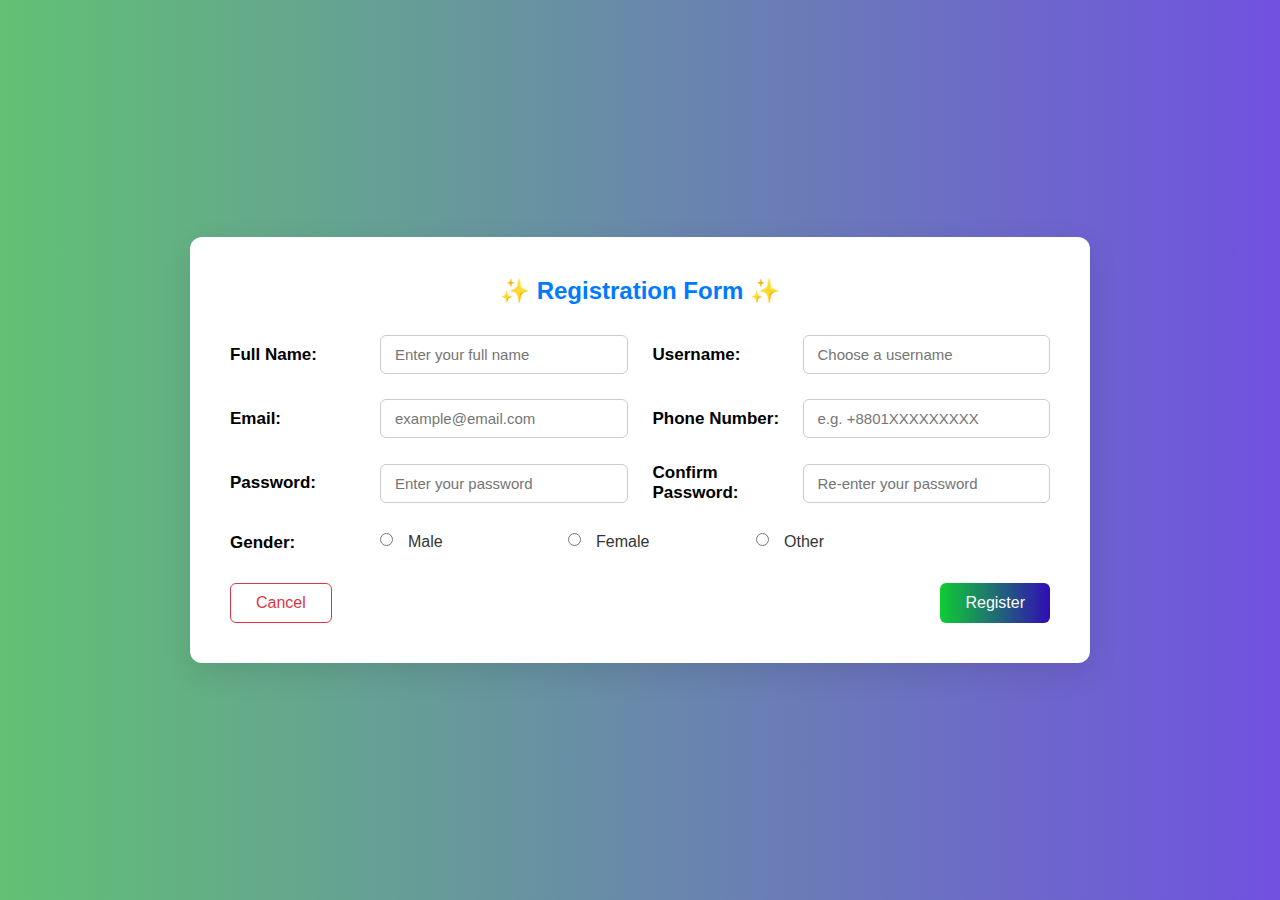
<file: registration_form/index.html>
<!DOCTYPE html>
<html lang="en">
<head>
  <meta charset="UTF-8" />
  <meta name="viewport" content="width=device-width, initial-scale=1.0"/>
  <title>Registration Form</title>
  <link rel="stylesheet" href="style.css" />
</head>
<body>

  <div class="container">
    <form class="form-box">
      <h2>✨ Registration Form ✨</h2>

      <div class="row">
        <div class="form-group">
          <label>Full Name:</label>
          <input type="text" placeholder="Enter your full name" required>
        </div>
        <div class="form-group">
          <label>Username:</label>
          <input type="text" placeholder="Choose a username" required>
        </div>
      </div>

      <div class="row">
        <div class="form-group">
          <label>Email:</label>
          <input type="email" placeholder="example@email.com" required>
        </div>
        <div class="form-group">
          <label>Phone Number:</label>
          <input type="tel" placeholder="e.g. +8801XXXXXXXXX" required>
        </div>
      </div>

      <div class="row">
        <div class="form-group">
          <label>Password:</label>
          <input type="password" placeholder="Enter your password" required>
        </div>
        <div class="form-group">
          <label>Confirm Password:</label>
          <input type="password" placeholder="Re-enter your password" required>
        </div>
      </div>

      <div class="gender-row">
        <label>Gender:</label>
        <div class="gender-options">
          <input type="radio" name="gender" id="male">
          <label for="male">Male</label>
          <input type="radio" name="gender" id="female">
          <label for="female">Female</label>
          <input type="radio" name="gender" id="other">
          <label for="other">Other</label>
        </div>
      </div>

      <div class="buttons">
        <button type="button" class="cancel">Cancel</button>
        <button type="submit" class="register">Register</button>
      </div>
    </form>
  </div>

</body>
</html>
</file>
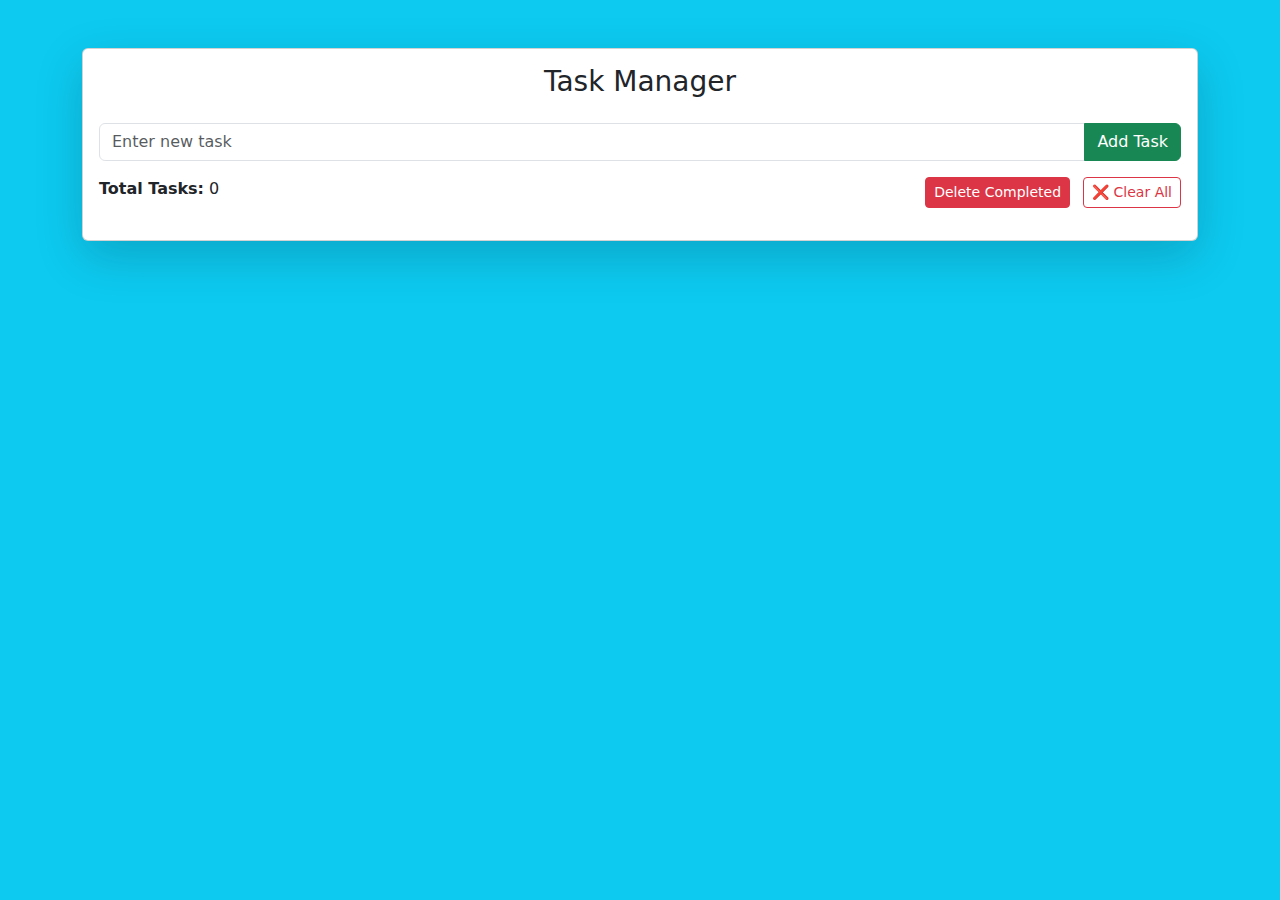
<file: task_manager/index.html>
<!DOCTYPE html>
<html lang="en">
<head>
  <meta charset="UTF-8" />
  <meta name="viewport" content="width=device-width, initial-scale=1.0"/>
  <title> Task Manager</title>
  <link href="https://cdn.jsdelivr.net/npm/bootstrap@5.3.2/dist/css/bootstrap.min.css" rel="stylesheet">
</head>
<body class="bg-info">
  <div class="container mt-5">
    <div class="card shadow-lg">
      <div class="card-body">
        <h3 class="card-title text-center mb-4"> Task Manager</h3>

        <!-- Alerts -->
        <div id="alertBox"></div>

        <!-- Task input -->
        <div class="input-group mb-3">
          <input type="text" id="taskInput" class="form-control" placeholder="Enter new task">
          <button class="btn btn-success" onclick="addTask()">Add Task</button>
        </div>

        <!-- Action buttons -->
        <div class="mb-3 d-flex justify-content-between">
          <span><strong>Total Tasks:</strong> <span id="taskCount">0</span></span>
          <div>
            <button class="btn btn-danger btn-sm me-2" onclick="clearCompleted()"> Delete Completed</button>
            <button class="btn btn-outline-danger btn-sm" onclick="clearAll()">❌ Clear All</button>
          </div>
        </div>

        <!-- Task list -->
        <ul id="taskList" class="list-group"></ul>
      </div>
    </div>
  </div>

  <script src="script.js"></script>
</body>
</html>
</file>
<file: registration_form/style.css>
* {
  margin: 0;
  padding: 0;
  box-sizing: border-box;
  font-family: Arial, sans-serif;
}

body {
  background: linear-gradient(to right, #61c174, #7051e0);
  display: flex;
  justify-content: center;
  align-items: center;
  min-height: 100vh
}

.container {
  width: 90%;
  max-width: 900px;
  background: #ffffff;
  border-radius: 12px;
  padding: 40px;
  box-shadow: 0 10px 30px rgba(0, 0, 0, 0.1);
}

.form-box h2 {
  text-align: center;
  color: #007bff;
  margin-bottom: 30px;
}

.row {
  display: flex;
  justify-content: space-between;
  gap: 25px;
  margin-bottom: 25px;
  flex-wrap: wrap;
}

.form-group {
  flex: 1;
  display: flex;
  align-items: center;
}

.form-group label {
  width: 150px;
  font-weight: bold;
  font-size: 17px;
}

.form-group input {
  flex: 1;
  padding: 10px 14px;
  font-size: 15px;
  border: 1px solid #ccc;
  border-radius: 6px;
  outline: none;
}

.gender-row {
  display: flex;
  align-items: flex-start;
  margin-bottom: 30px;
}

.gender-row label {
  width: 150px;
  font-weight: bold;
  font-size: 17px;
  margin-top: 5px;
}
input:focus {
  border-color: #6a11cb;
  box-shadow: 0 0 0 0.2rem rgba(106, 17, 203, 0.2);
}
.gender-options {
  display: flex;
  gap: 10px;
  flex-wrap: wrap;
}

.gender-options label {
  font-weight: normal;
  font-size: 16px;
  color: #333;
}

input[type="radio"] {
  margin-right: 5px;
}

.buttons {
  display: flex;
  justify-content: space-between;
  margin-top: 20px;
}

button {
  padding: 10px 25px;
  border: none;
  border-radius: 6px;
  font-size: 16px;
  cursor: pointer;
}

.cancel {
  background: white;
  border: 1px solid #dc3545;
  color: #dc3545;
  transition: 0.3s;
}

.cancel:hover {
  background: #dc3545;
  color: white;
}

.register {
  background: linear-gradient(to right, #0ecd34, #310cb5);
  color: white;
  transition: 0.3s;
}
.register:hover{ 
  background: linear-gradient(to right, #310cb5, #0ecd34);
  color: white;
}

.register:hover {
  opacity: 0.9;
}
</file>
